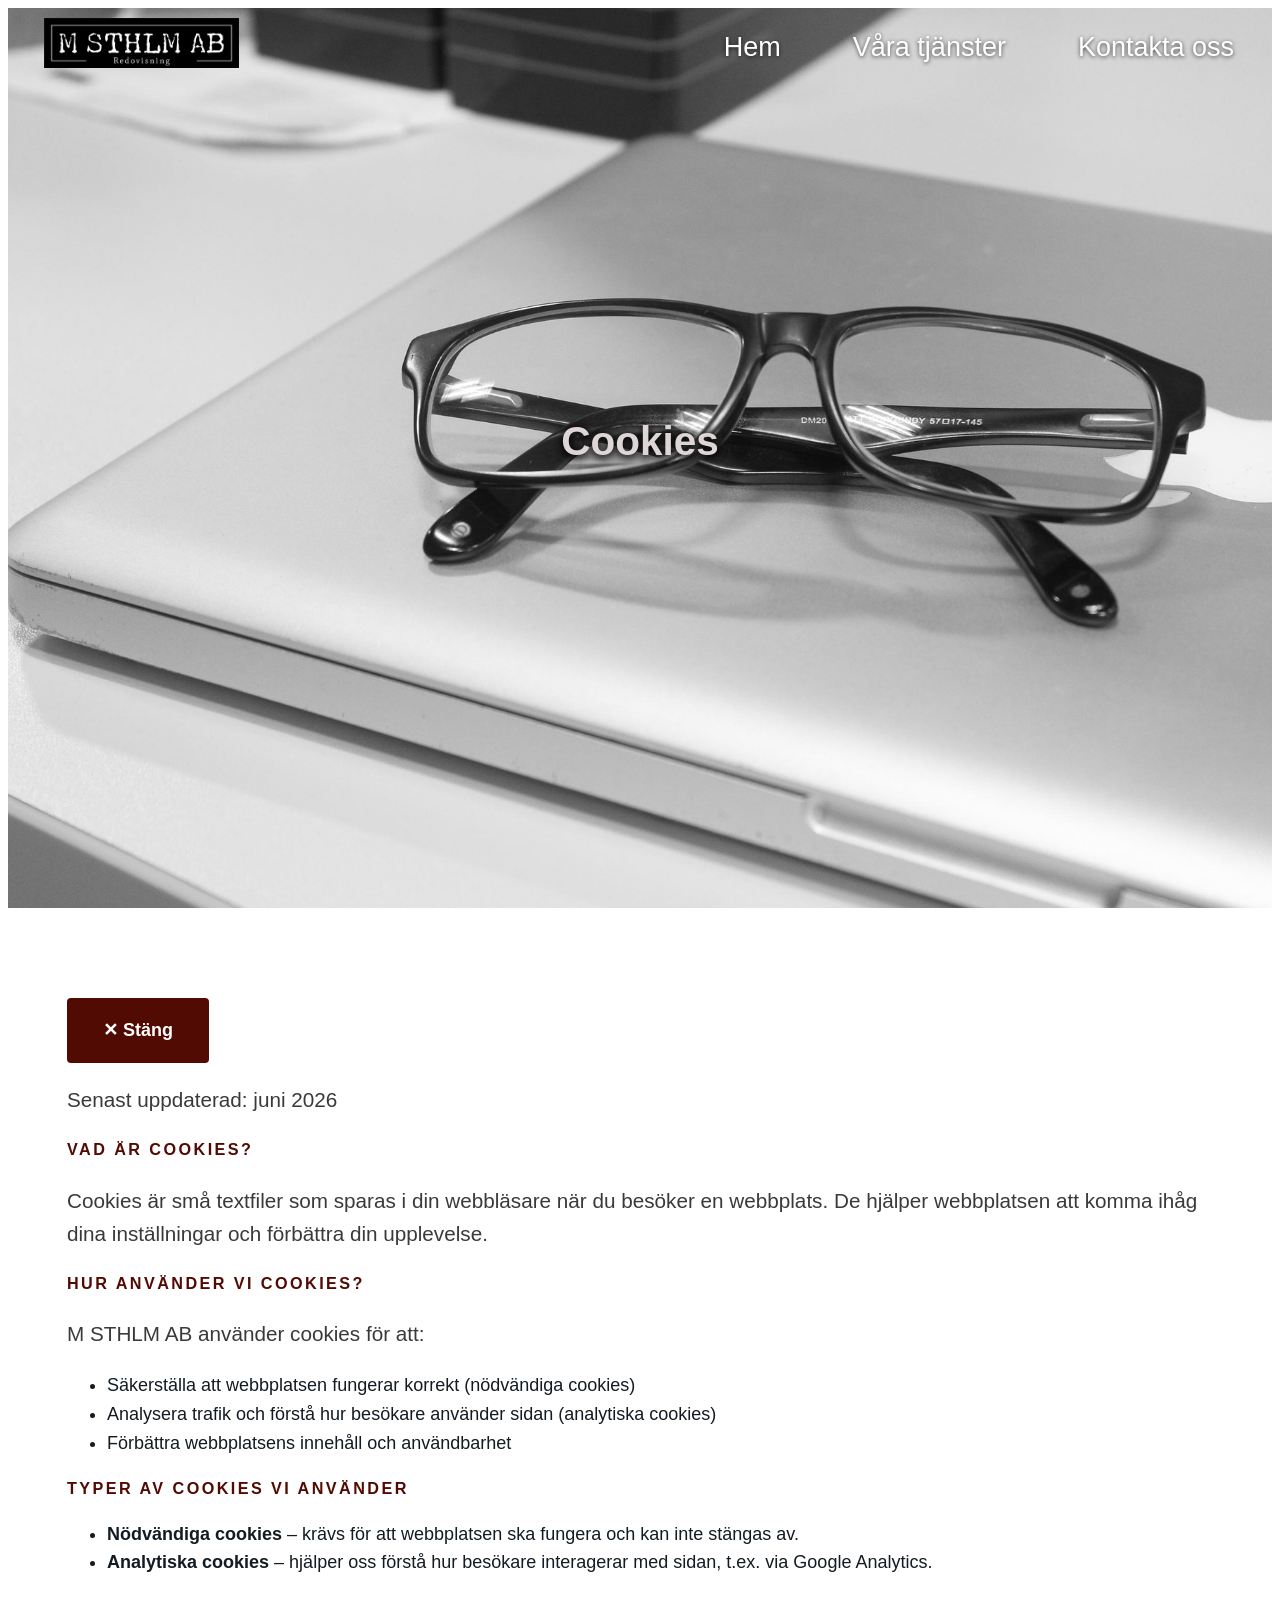
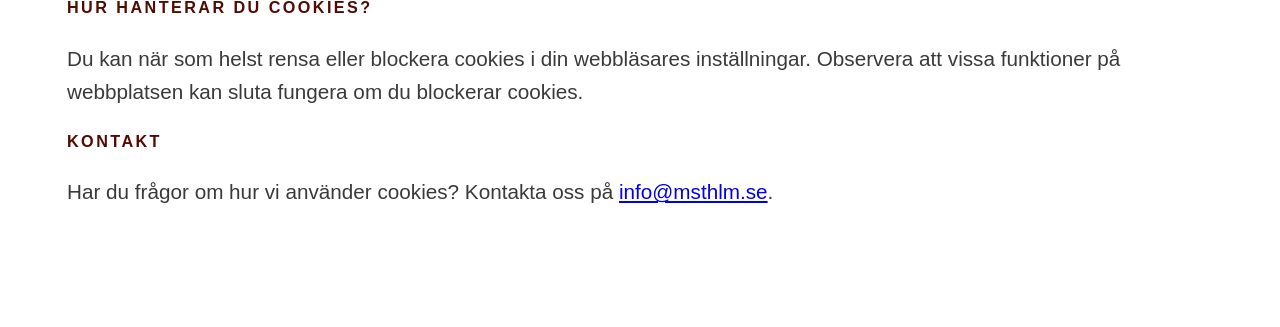
<file: cookies.html>
<!doctype html>
<html lang="sv">
  <head>
    <meta charset="UTF-8" />
    <meta name="viewport" content="width=device-width, initial-scale=1.0" />
    <link rel="icon" href="./image/logga.png" />
    <title>Cookies | M STHLM AB</title>
    <link rel="stylesheet" href="styles/style.css" />

    <meta
      name="description"
      content="Läs om hur M STHLM AB använder cookies för att förbättra din upplevelse på webbplatsen."
    />
    <link rel="canonical" href="https://msthlm.se/cookies.html" />
    <meta property="og:type" content="website" />
    <meta property="og:locale" content="sv_SE" />
    <meta property="og:title" content="Cookies | M STHLM AB" />
    <meta
      property="og:description"
      content="Information om hur vi använder cookies och hur du kan hantera dem."
    />
    <meta property="og:url" content="https://msthlm.se/cookies.html" />
    <meta property="og:image" content="https://msthlm.se/image/logga.png" />
    <script type="application/ld+json">
      {
        "@context": "https://schema.org",
        "@type": "WebPage",
        "name": "Cookies",
        "url": "https://msthlm.se/cookies.html",
        "publisher": { "@type": "Organization", "name": "M STHLM AB" },
        "description": "Information om hur M STHLM AB använder cookies på sin webbplats."
      }
    </script>
  </head>
  <body>
    <header>
      <a href="index.html">
        <img src="image/logga.png" alt="M STHLM AB logotyp" />
      </a>
      <input type="checkbox" id="menu-toggle" />
      <label for="menu-toggle" class="menu-icon">&#9776;</label>
      <nav class="menu">
        <ul>
          <li><a href="index.html">Hem</a></li>
          <li><a href="service.html">Våra tjänster</a></li>
          <li><a href="kontakt.html">Kontakta oss</a></li>
        </ul>
      </nav>
    </header>

    <main>
      <img
        src="image/policy.jpg"
        alt="en svartvit bild med en stängd laptop och ett par glasögon som ligger på det stängda locket."
        class="opacity-70"
      />
      <article class="hero-text">
        <h1>Cookies</h1>
      </article>
    </main>

    <section class="main-sections">
      <a
        href="#"
        onclick="
          window.close();
          return false;
        "
        class="hero-button"
        >✕ Stäng</a
      >
      <p>Senast uppdaterad: juni 2026</p>

      <h2>Vad är cookies?</h2>
      <p>
        Cookies är små textfiler som sparas i din webbläsare när du besöker en
        webbplats. De hjälper webbplatsen att komma ihåg dina inställningar och
        förbättra din upplevelse.
      </p>

      <h2>Hur använder vi cookies?</h2>
      <p>M STHLM AB använder cookies för att:</p>
      <ul>
        <li>
          Säkerställa att webbplatsen fungerar korrekt (nödvändiga cookies)
        </li>
        <li>
          Analysera trafik och förstå hur besökare använder sidan (analytiska
          cookies)
        </li>
        <li>Förbättra webbplatsens innehåll och användbarhet</li>
      </ul>

      <h2>Typer av cookies vi använder</h2>
      <ul>
        <li>
          <strong>Nödvändiga cookies</strong> – krävs för att webbplatsen ska
          fungera och kan inte stängas av.
        </li>
        <li>
          <strong>Analytiska cookies</strong> – hjälper oss förstå hur besökare
          interagerar med sidan, t.ex. via Google Analytics.
        </li>
      </ul>

      <h2>Hur hanterar du cookies?</h2>
      <p>
        Du kan när som helst rensa eller blockera cookies i din webbläsares
        inställningar. Observera att vissa funktioner på webbplatsen kan sluta
        fungera om du blockerar cookies.
      </p>

      <h2>Kontakt</h2>
      <p>
        Har du frågor om hur vi använder cookies? Kontakta oss på
        <a href="mailto:info@msthlm.se">info@msthlm.se</a>.
      </p>
    </section>
  </body>
</html>
</file>
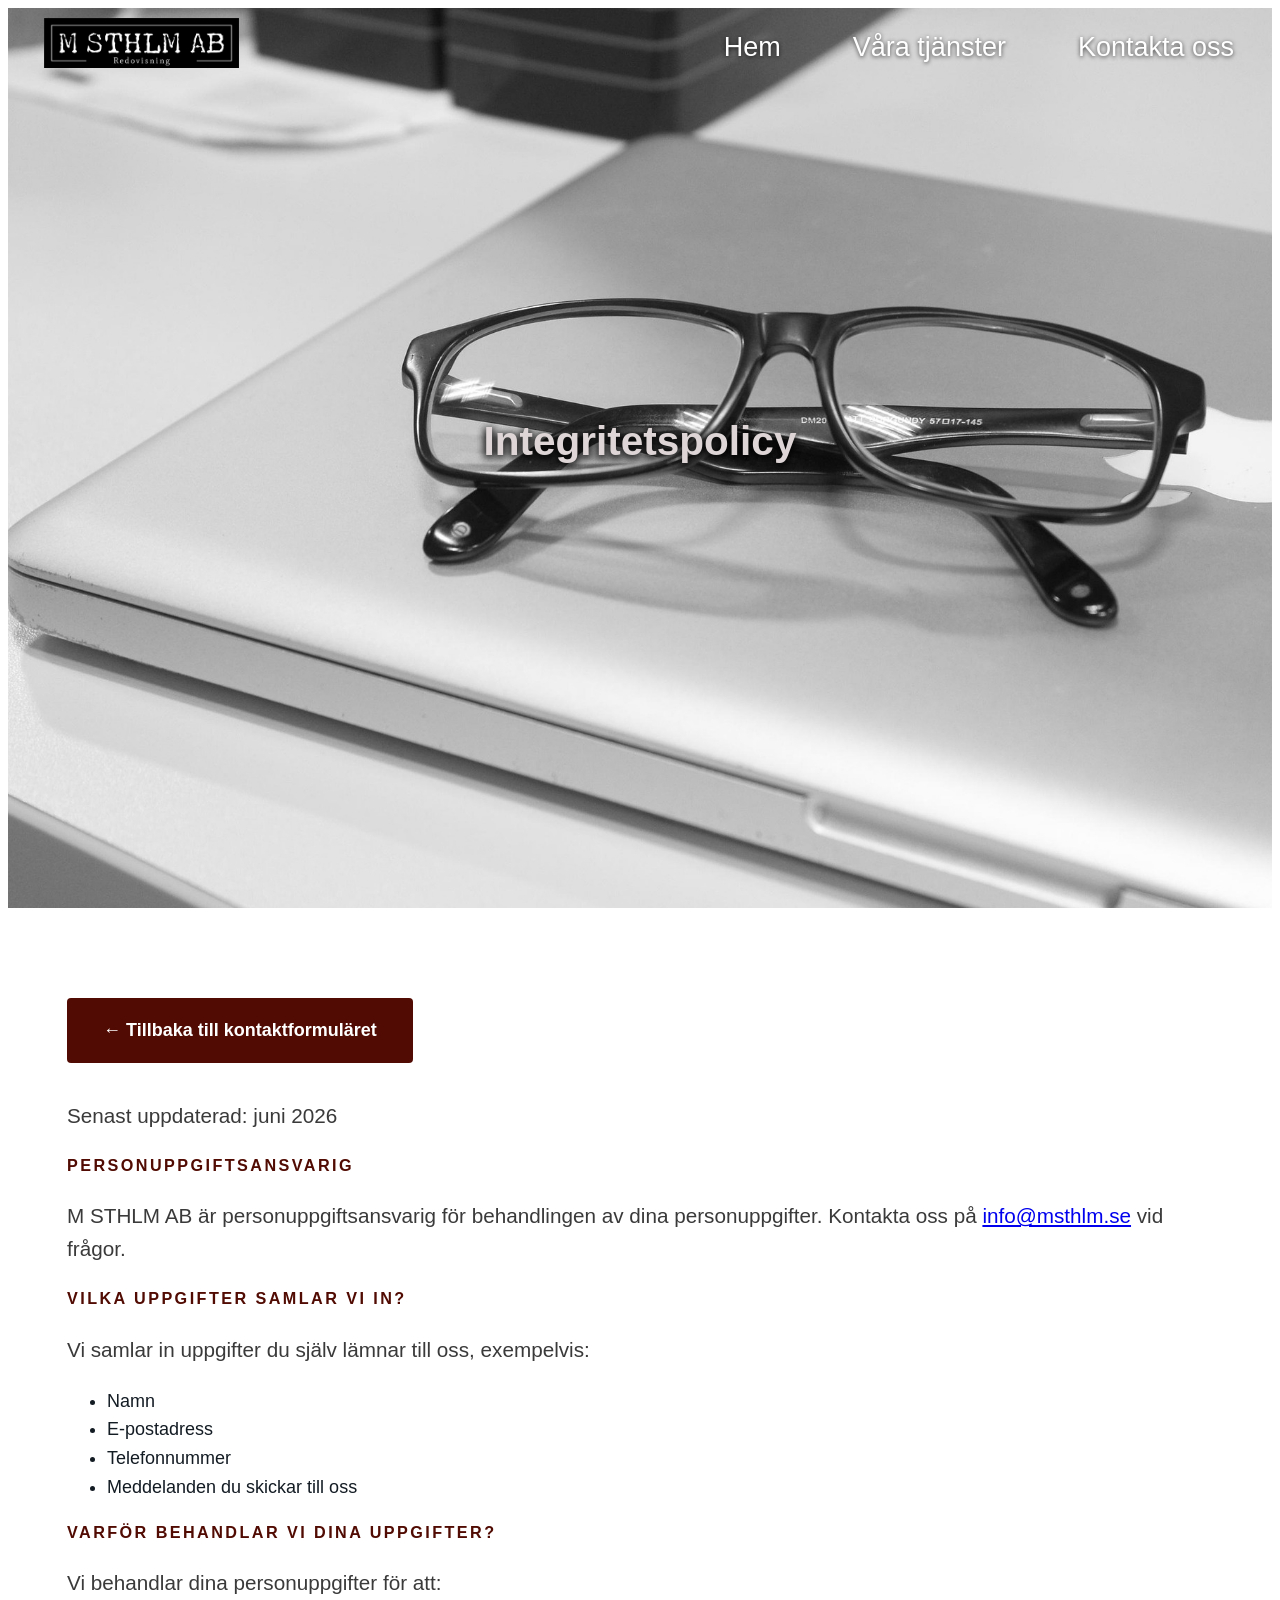
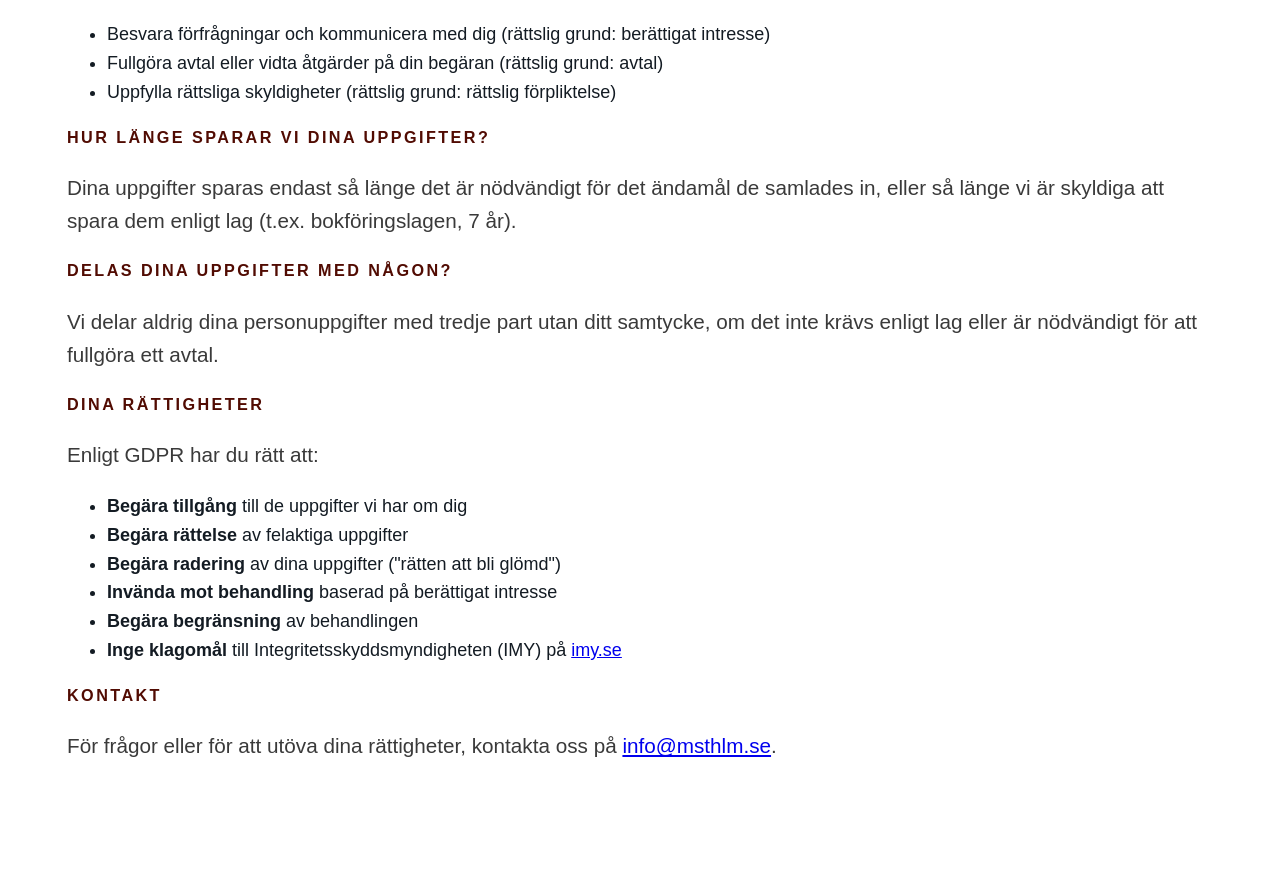
<file: integritetspolicy.html>
<!doctype html>
<html lang="sv">
  <head>
    <meta charset="UTF-8" />
    <meta name="viewport" content="width=device-width, initial-scale=1.0" />
    <link rel="icon" href="./image/logga.png" />
    <title>Integritetspolicy | M STHLM AB</title>
    <link rel="stylesheet" href="styles/style.css" />
    <link rel="canonical" href="https://msthlm.se/integritetspolicy.html" />
    <meta
      name="description"
      content="Integritetspolicy för M STHLM AB – hur vi samlar in, använder och skyddar personuppgifter."
    />
    <meta property="og:title" content="Integritetspolicy | M STHLM AB" />
    <meta
      property="og:description"
      content="Information om dataskydd, personuppgifter och dina rättigheter."
    />
    <meta property="og:image" content="https://msthlm.se/image/logga.png" />
    <meta name="twitter:card" content="summary" />
    <script type="application/ld+json">
      {
        "@context": "https://schema.org",
        "@type": "WebPage",
        "name": "Integritetspolicy",
        "url": "https://msthlm.se/integritetspolicy.html",
        "publisher": { "@type": "Organization", "name": "M STHLM AB" }
      }
    </script>
  </head>
  <body>
    <header>
      <a href="index.html">
        <img src="image/logga.png" alt="M STHLM AB logotyp" />
      </a>
      <input type="checkbox" id="menu-toggle" />
      <label for="menu-toggle" class="menu-icon">&#9776;</label>
      <nav class="menu">
        <ul>
          <li><a href="index.html">Hem</a></li>
          <li><a href="service.html">Våra tjänster</a></li>
          <li><a href="kontakt.html">Kontakta oss</a></li>
        </ul>
      </nav>
    </header>

    <main>
      <img
        src="image/policy.jpg"
        alt="en svartvit bild med en stängd laptop och ett par glasögon som ligger på det stängda locket."
        class="opacity-70"
      />
      <article class="hero-text">
        <h1>Integritetspolicy</h1>
      </article>
    </main>

    <section class="main-sections">
      <a
        href="#"
        onclick="
          window.close();
          return false;
        "
        class="hero-button"
        >← Tillbaka till kontaktformuläret</a
      >

      <p style="margin-top: 2rem">Senast uppdaterad: juni 2026</p>

      <h2>Personuppgiftsansvarig</h2>
      <p>
        M STHLM AB är personuppgiftsansvarig för behandlingen av dina
        personuppgifter. Kontakta oss på
        <a href="mailto:info@msthlm.se">info@msthlm.se</a> vid frågor.
      </p>

      <h2>Vilka uppgifter samlar vi in?</h2>
      <p>Vi samlar in uppgifter du själv lämnar till oss, exempelvis:</p>
      <ul>
        <li>Namn</li>
        <li>E-postadress</li>
        <li>Telefonnummer</li>
        <li>Meddelanden du skickar till oss</li>
      </ul>

      <h2>Varför behandlar vi dina uppgifter?</h2>
      <p>Vi behandlar dina personuppgifter för att:</p>
      <ul>
        <li>
          Besvara förfrågningar och kommunicera med dig (rättslig grund:
          berättigat intresse)
        </li>
        <li>
          Fullgöra avtal eller vidta åtgärder på din begäran (rättslig grund:
          avtal)
        </li>
        <li>
          Uppfylla rättsliga skyldigheter (rättslig grund: rättslig
          förpliktelse)
        </li>
      </ul>

      <h2>Hur länge sparar vi dina uppgifter?</h2>
      <p>
        Dina uppgifter sparas endast så länge det är nödvändigt för det ändamål
        de samlades in, eller så länge vi är skyldiga att spara dem enligt lag
        (t.ex. bokföringslagen, 7 år).
      </p>

      <h2>Delas dina uppgifter med någon?</h2>
      <p>
        Vi delar aldrig dina personuppgifter med tredje part utan ditt samtycke,
        om det inte krävs enligt lag eller är nödvändigt för att fullgöra ett
        avtal.
      </p>

      <h2>Dina rättigheter</h2>
      <p>Enligt GDPR har du rätt att:</p>
      <ul>
        <li>
          <strong>Begära tillgång</strong> till de uppgifter vi har om dig
        </li>
        <li><strong>Begära rättelse</strong> av felaktiga uppgifter</li>
        <li>
          <strong>Begära radering</strong> av dina uppgifter ("rätten att bli
          glömd")
        </li>
        <li>
          <strong>Invända mot behandling</strong> baserad på berättigat intresse
        </li>
        <li><strong>Begära begränsning</strong> av behandlingen</li>
        <li>
          <strong>Inge klagomål</strong> till Integritetsskyddsmyndigheten (IMY)
          på <a href="https://www.imy.se" target="_blank">imy.se</a>
        </li>
      </ul>

      <h2>Kontakt</h2>
      <p>
        För frågor eller för att utöva dina rättigheter, kontakta oss på
        <a href="mailto:info@msthlm.se">info@msthlm.se</a>.
      </p>
    </section>
  </body>
</html>
</file>
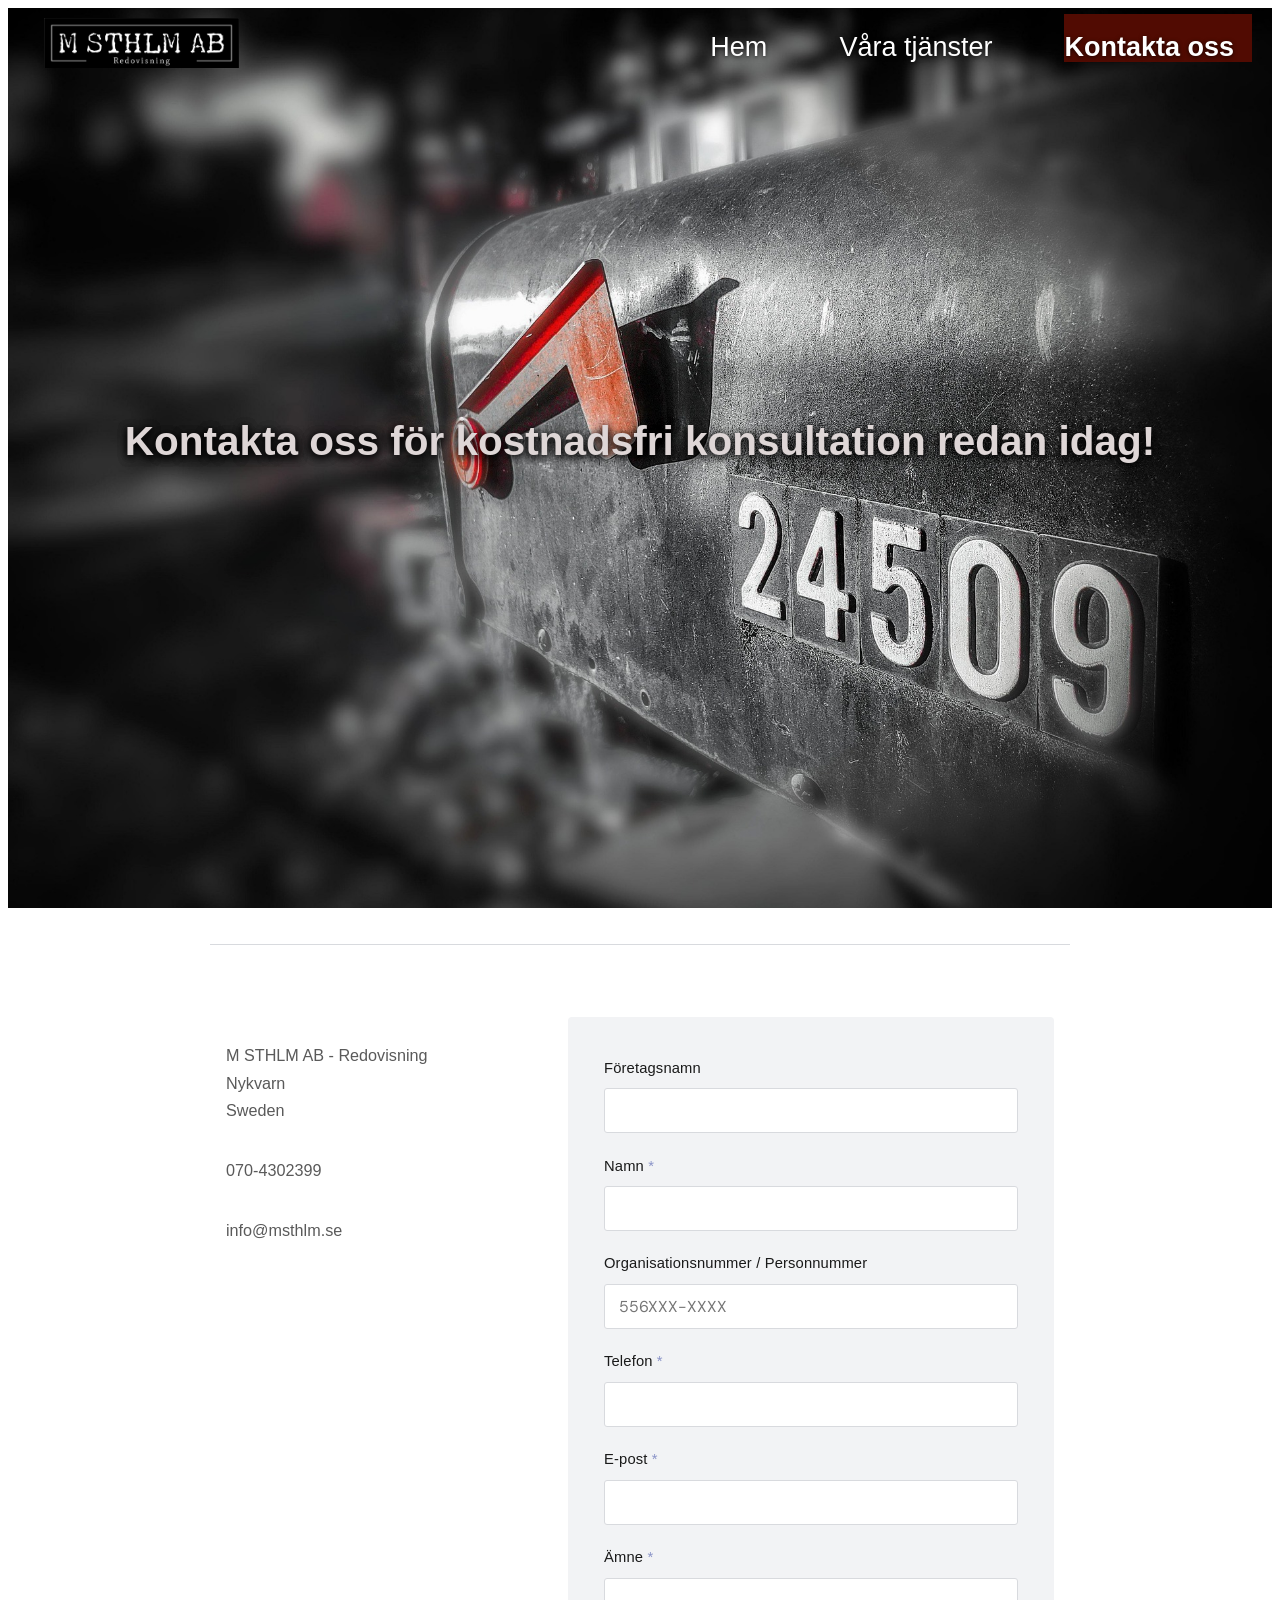
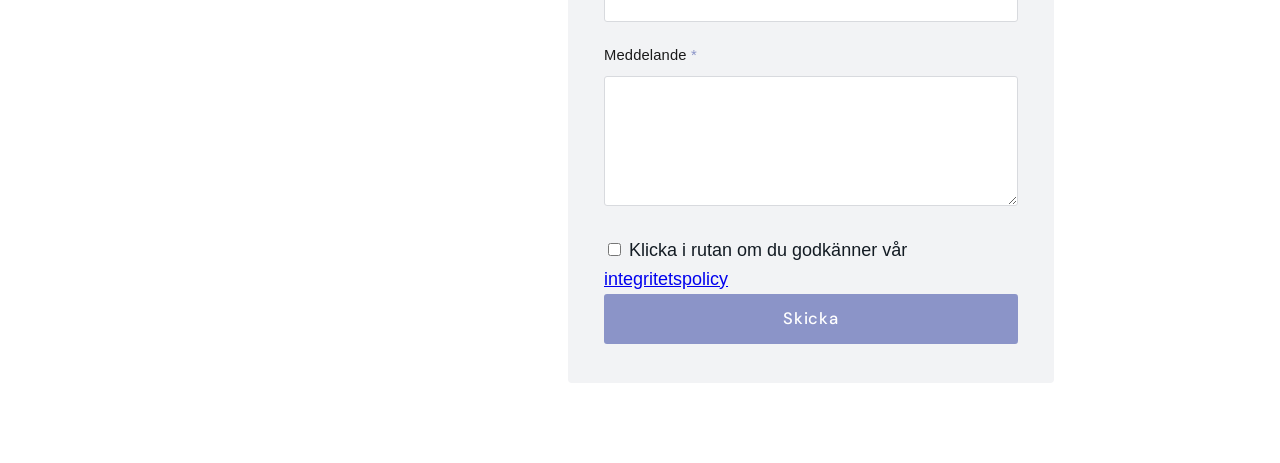
<file: kontakt.html>
<!doctype html>
<html lang="sv">
  <head>
    <meta charset="UTF-8" />
    <meta name="viewport" content="width=device-width, initial-scale=1.0" />
    <link rel="icon" href="./image/logga.png" />
    <title>Kontakta oss | M STHLM AB – Kostnadsfri konsultation</title>
    <link
      href="https://fonts.googleapis.com/css2?family=Cormorant+Garamond:wght@300;400;500&family=DM+Sans:wght@300;400;500&display=swap"
      rel="stylesheet"
    />
    <link rel="stylesheet" href="./styles/style.css" />
    <link rel="stylesheet" href="./styles/kontakt.css" />

    <!-- SEO -->
    <link rel="canonical" href="https://msthlm.se/kontakt.html" />
    <meta
      name="description"
      content="Kontakta M STHLM AB för en kostnadsfri konsultation. Vi hjälper dig med bokföring, lönehantering och redovisning i Mälardalen."
    />

    <!-- Delning -->
    <meta property="og:title" content="Kontakta oss | M STHLM AB" />
    <meta
      property="og:description"
      content="Boka en kostnadsfri konsultation med M STHLM AB – din redovisningsbyrå i Mälardalen."
    />
    <meta property="og:image" content="https://msthlm.se/image/mailbox.jpg" />
    <meta property="og:url" content="https://msthlm.se/kontakt.html" />
    <meta property="og:type" content="website" />
    <meta property="og:locale" content="sv_SE" />
    <meta name="twitter:card" content="summary_large_image" />
  </head>
  <body>
    <header>
      <a href="index.html">
        <img
          src="image/logga.png"
          alt="Svart bakgrund med vittext som säger M STHLM AB Redovisning"
        />
      </a>
      <input type="checkbox" id="menu-toggle" />
      <label for="menu-toggle" class="menu-icon">&#9776;</label>
      <nav class="menu">
        <ul>
          <li><a href="index.html">Hem</a></li>
          <li><a href="service.html">Våra tjänster</a></li>
          <li>
            <a href="kontakt.html" class="cta-button">Kontakta oss</a>
          </li>
        </ul>
      </nav>
    </header>

    <main>
      <img
        src="image/mailbox.jpg"
        alt="en svartvit bild på en brevlåda"
        class="opacity-80"
      />
      <article class="hero-text">
        <h1>Kontakta oss för kostnadsfri konsultation redan idag!</h1>
      </article>
    </main>

    <hr class="divider" />

    <section class="contact-section">
      <div class="contact-info">
        <p>M STHLM AB - Redovisning<br />Nykvarn<br />Sweden</p>
        <p>070-4302399</p>
        <p>info@msthlm.se</p>
      </div>

      <div class="form-card">
        <form id="kontakt-form">
          <div class="field">
            <label for="foretag">Företagsnamn</label>
            <input type="text" id="foretag" name="foretag" />
          </div>

          <div class="field">
            <label for="namn">Namn <span class="req">*</span></label>
            <input type="text" id="namn" name="namn" required />
          </div>

          <div class="field">
            <label for="orgnr">Organisationsnummer / Personnummer</label>
            <input
              type="text"
              id="orgnr"
              name="orgnr"
              placeholder="556XXX-XXXX"
            />
          </div>

          <div class="field">
            <label for="telefon">Telefon <span class="req">*</span></label>
            <input type="tel" id="telefon" name="telefon" required />
          </div>

          <div class="field">
            <label for="epost">E-post <span class="req">*</span></label>
            <input type="email" id="epost" name="epost" required />
          </div>

          <div class="field">
            <label for="amne">Ämne <span class="req">*</span></label>
            <input type="text" id="amne" name="amne" required />
          </div>

          <div class="field">
            <label for="meddelande"
              >Meddelande <span class="req">*</span></label
            >
            <textarea id="meddelande" name="meddelande" required></textarea>
          </div>

          <p id="form-success" class="form-success" style="display: none">
            ✓ Tack! Ditt mailprogram öppnas nu med ditt meddelande färdigt att
            skicka.
          </p>

          <input
            type="checkbox"
            name="integritetspolicy"
            id="integritetspolicy"
            required
          />
          <label for="integritetspolicy">
            Klicka i rutan om du godkänner vår
            <a href="./integritetspolicy.html" target="_blank"
              >integritetspolicy</a
            >
          </label>

          <button type="submit" class="btn-submit">Skicka</button>
        </form>
      </div>
    </section>

    <script src="./scripts/kontakt.js"></script>
    <script>
      const header = document.querySelector("header");
      window.addEventListener("scroll", () => {
        header.classList.toggle("scrolled", window.scrollY > 80);
      });
    </script>
  </body>
</html>
</file>
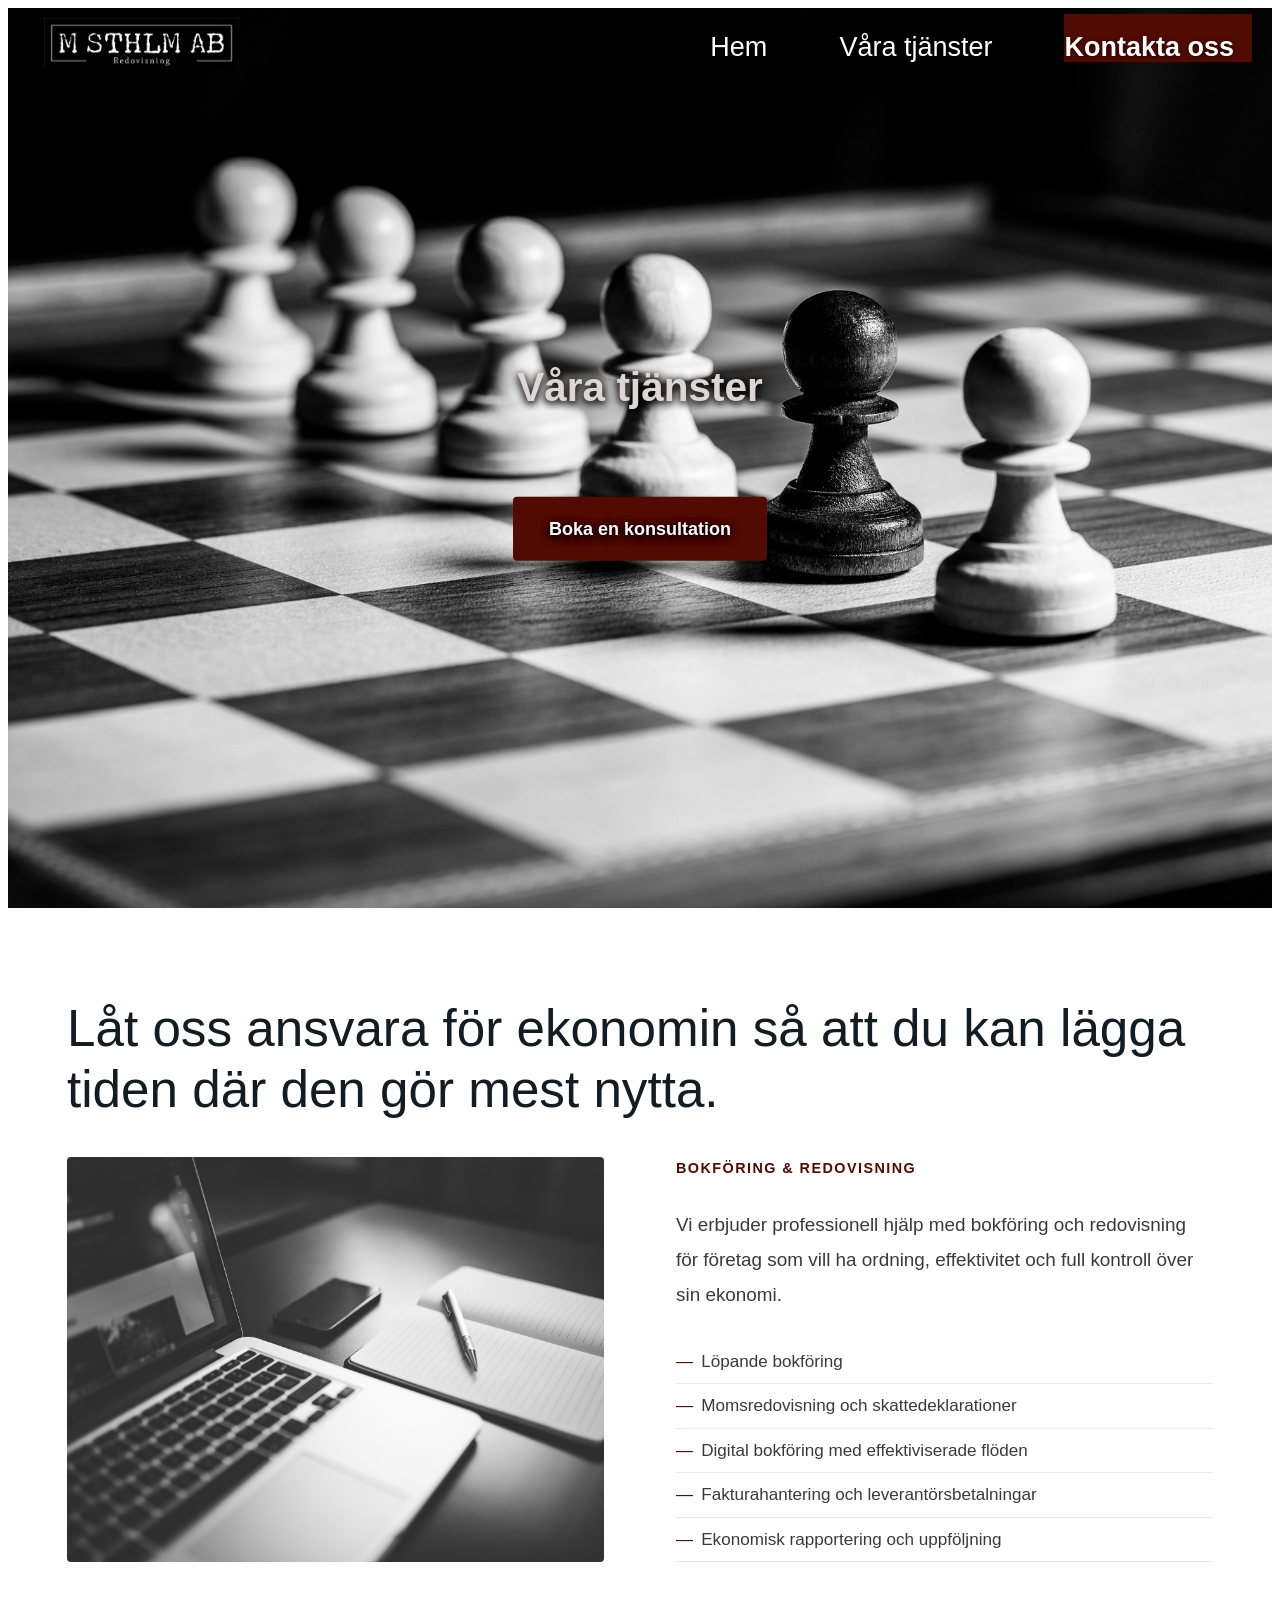
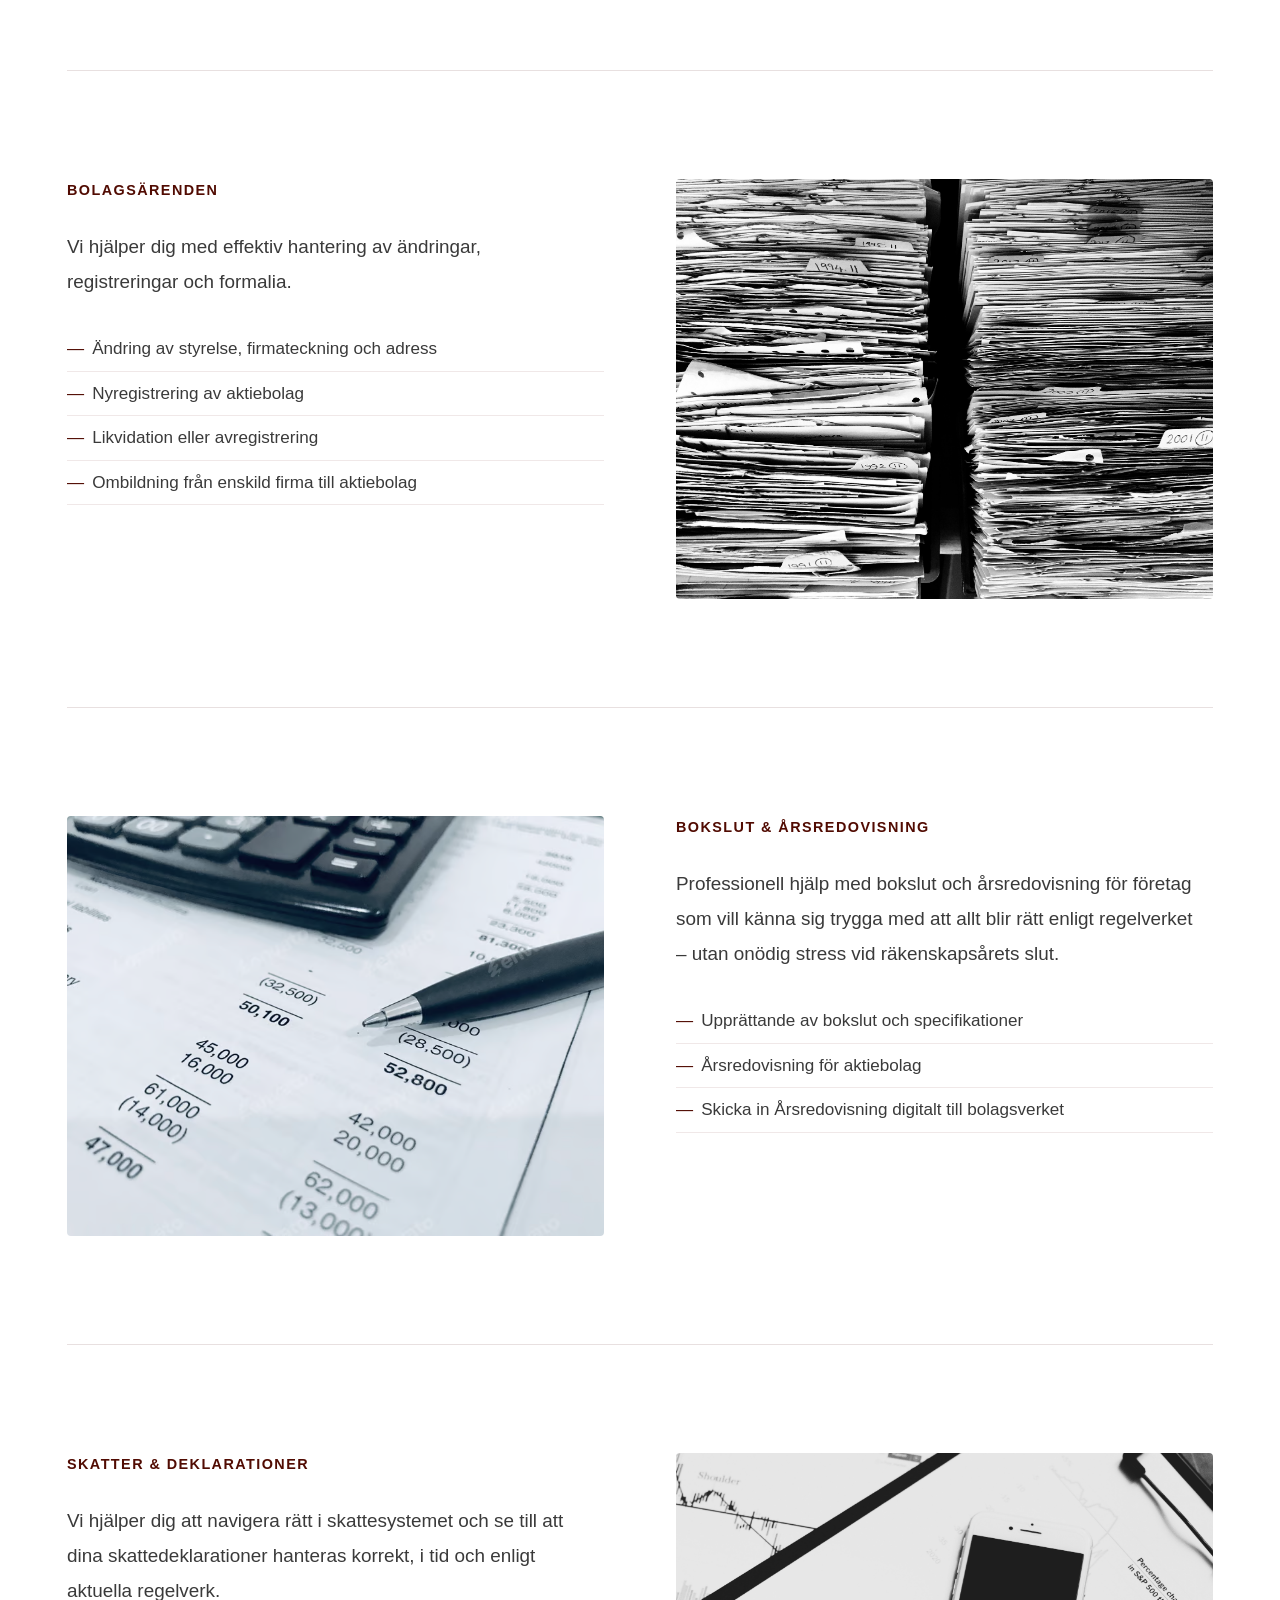
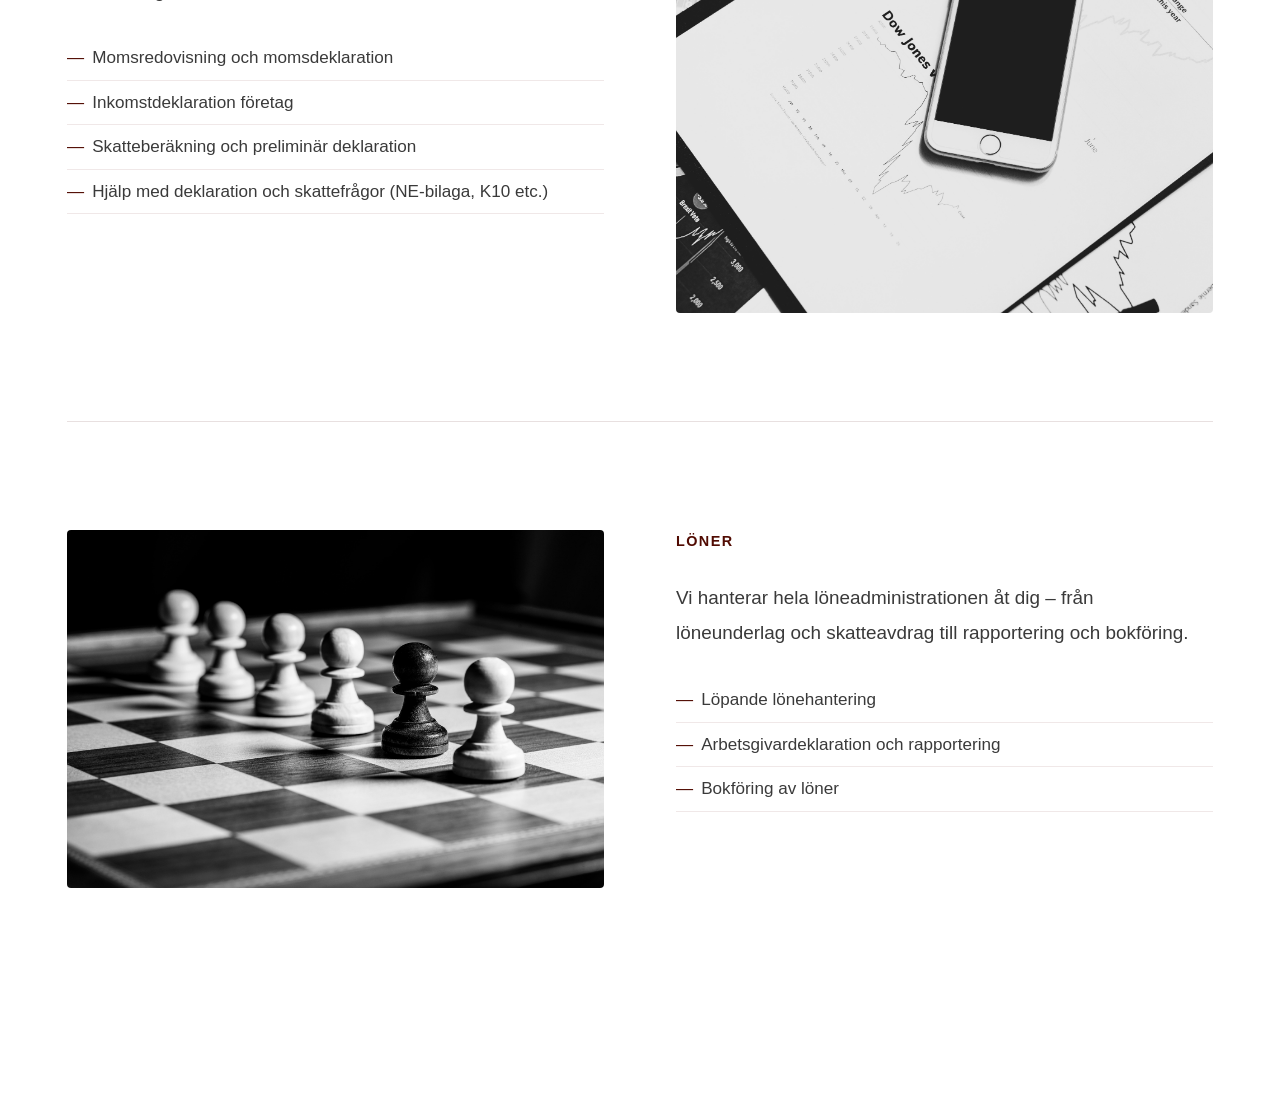
<file: service.html>
<!doctype html>
<html lang="sv">
  <head>
    <meta charset="UTF-8" />
    <meta name="viewport" content="width=device-width, initial-scale=1.0" />
    <link rel="icon" href="./image/logga.png" />
    <title>M STHLM AB - Redovisning</title>
    <link
      href="https://fonts.googleapis.com/css2?family=Cormorant+Garamond:wght@300;400;500&family=DM+Sans:wght@300;400;500&display=swap"
      rel="stylesheet"
    />
    <link rel="stylesheet" href="styles/style.css" />
    <link rel="stylesheet" href="styles/service.css" />
  </head>
  <body>
    <!-- Sidans gemensamma header med logga och nav -->
    <header>
      <a href="index.html">
        <img
          src="image/logga.png"
          alt="Svart bakgrund med vittext som säger M STHLM AB Redovisning"
        />
      </a>
      <input type="checkbox" id="menu-toggle" />
      <label for="menu-toggle" class="menu-icon">&#9776;</label>
      <nav class="menu">
        <ul>
          <li><a href="index.html">Hem</a></li>
          <li><a href="service.html">Våra tjänster</a></li>

          <li>
            <a href="kontakt.html" class="cta-button">Kontakta oss</a>
          </li>
        </ul>
      </nav>
    </header>
    <main>
      <img
        src="image/lönehantering.jpg"
        alt="en svartvit bild på en chessbräda. Bilden är tagen från sidan och texten M STHLM AB, Din partner inom bokföring och personaladministration"
        class="opacity-80"
      />
      <article class="hero-text">
        <h1>Våra tjänster</h1>
        <br />
        <a href="kontakt.html" class="hero-button"> Boka en konsultation </a>
      </article>
    </main>

    <section class="main-sections">
      <h3>
        Låt oss ansvara för ekonomin så att du kan lägga tiden där den gör mest
        nytta.
      </h3>
      <section class="accounting">
        <h2>Bokföring & Redovisning</h2>
        <img
          src="./image/bokföring.jpg"
          alt="Barn och vuxna cyklar tillsammans under en organiserad cykeltur. Bilden förmedlar trygghet, gemenskap och säker cykling för barn i trafikmiljö."
        />
        <p>
          Vi erbjuder professionell hjälp med bokföring och redovisning för
          företag som vill ha ordning, effektivitet och full kontroll över sin
          ekonomi.
        </p>
        <ul>
          <li>Löpande bokföring</li>
          <li>Momsredovisning och skattedeklarationer</li>
          <li>Digital bokföring med effektiviserade flöden</li>
          <li>Fakturahantering och leverantörsbetalningar</li>
          <li>Ekonomisk rapportering och uppföljning</li>
        </ul>
      </section>

      <section class="company">
        <h2>Bolagsärenden</h2>
        <img
          src="./image/bolagsärenden.jpg"
          alt="Barn och vuxna cyklar tillsammans under en organiserad cykeltur. Bilden förmedlar trygghet, gemenskap och säker cykling för barn i trafikmiljö."
        />
        <p>
          Vi hjälper dig med effektiv hantering av ändringar, registreringar och
          formalia.
        </p>
        <ul>
          <li>Ändring av styrelse, firmateckning och adress</li>
          <li>Nyregistrering av aktiebolag</li>
          <li>Likvidation eller avregistrering</li>
          <li>Ombildning från enskild firma till aktiebolag</li>
        </ul>
      </section>
      <section class="financal">
        <h2>Bokslut & Årsredovisning</h2>
        <img
          src="./image/Bokslut1.jpg"
          alt="Barn och vuxna cyklar tillsammans under en organiserad cykeltur. Bilden förmedlar trygghet, gemenskap och säker cykling för barn i trafikmiljö."
        />
        <p>
          Professionell hjälp med bokslut och årsredovisning för företag som
          vill känna sig trygga med att allt blir rätt enligt regelverket – utan
          onödig stress vid räkenskapsårets slut.
        </p>
        <ul>
          <li>Upprättande av bokslut och specifikationer</li>
          <li>Årsredovisning för aktiebolag</li>
          <li>Skicka in Årsredovisning digitalt till bolagsverket</li>
        </ul>
      </section>
      <section class="taxes">
        <h2>Skatter & Deklarationer</h2>
        <img
          src="./image/papperochmobil.jpg"
          alt="Barn och vuxna cyklar tillsammans under en organiserad cykeltur. Bilden förmedlar trygghet, gemenskap och säker cykling för barn i trafikmiljö."
        />
        <p>
          Vi hjälper dig att navigera rätt i skattesystemet och se till att dina
          skattedeklarationer hanteras korrekt, i tid och enligt aktuella
          regelverk.
        </p>
        <ul>
          <li>Momsredovisning och momsdeklaration</li>
          <li>Inkomstdeklaration företag</li>
          <li>Skatteberäkning och preliminär deklaration</li>
          <li>Hjälp med deklaration och skattefrågor (NE-bilaga, K10 etc.)</li>
        </ul>
      </section>
      <section class="payroll">
        <h2>Löner</h2>
        <img
          src="./image/lönehantering.jpg"
          alt="Barn och vuxna cyklar tillsammans under en organiserad cykeltur. Bilden förmedlar trygghet, gemenskap och säker cykling för barn i trafikmiljö."
        />
        <p>
          Vi hanterar hela löneadministrationen åt dig – från löneunderlag och
          skatteavdrag till rapportering och bokföring.
        </p>
        <ul>
          <li>Löpande lönehantering</li>
          <li>Arbetsgivardeklaration och rapportering</li>
          <li>Bokföring av löner</li>
        </ul>
      </section>
    </section>
    <script>
      const header = document.querySelector("header");
      window.addEventListener("scroll", () => {
        header.classList.toggle("scrolled", window.scrollY > 80);
      });
    </script>
  </body>
</html>
</file>
<file: styles/style.css>
@charset "UTF-8";
html {
  scroll-behavior: smooth;
  font-size: clamp(14px, 2vw, 18px);
}

body {
  font-family: "Arial", sans-serif;
  background-color: #ffffff;
  color: #131b23;
  line-height: 1.6;
}

* {
  box-sizing: border-box;
}

h1,
h2,
h3,
h4 {
  margin-top: 0;
}

/* ===================================
   HEADER OCH NAVIGATION
   =================================== */
header {
  display: flex;
  align-items: center;
  justify-content: space-between;
  padding: 1rem 2rem;
  background: transparent;
  position: fixed;
  top: 0;
  width: 100%;
  z-index: 100;
  color: #510b02;
  box-shadow: none;
  transition:
    background 0.3s ease,
    box-shadow 0.3s ease;
}
header.scrolled {
  background: black;
  box-shadow: 0 2px 8px rgba(0, 0, 0, 0.15);
}
header img {
  height: 50px;
  width: auto;
  max-height: 50px;
  background: white;
}
header.scrolled img {
  filter: none;
}

header #menu-toggle {
  display: none;
}

header .menu-icon {
  display: block;
  font-size: 1.8rem;
  color: white;
}

header .menu {
  list-style: none;
  display: none;
  flex-direction: column;
  background: transparent;
  width: 150px;
  position: absolute;
  top: 100%;
  right: 0;
  z-index: 10;
  padding: 0;
}

header .menu ul {
  list-style: none;
  padding: 0;
  margin: 0;
  background: transparent;
}

header #menu-toggle:checked + .menu-icon + .menu {
  display: flex;
}

header .menu a {
  color: #fff;
  text-shadow:
    0 1px 4px rgba(0, 0, 0, 0.7),
    0 1px 4px rgba(0, 0, 0, 0.7);
}

header.scrolled .menu a {
  color: white;
  text-shadow:
    0 1px 4px rgba(0, 0, 0, 0.7),
    0 1px 4px rgba(0, 0, 0, 0.7);
}
.cta-button {
  background: #510b02;
  color: white !important;
  padding: 0.5rem 1.2rem;
  font-weight: 600 !important;
  transition: background 0.2s !important;
  text-align: center;
  line-height: 2;
}
.cta-button:hover {
  background: #510b02 !important;
  color: white !important;
  text-decoration: underline;
}

@media screen and (min-width: 768px) {
  header .menu-icon {
    display: none;
  }

  header .menu {
    display: block;
    position: static;
    background: transparent;
    width: auto;
    max-height: none;
    padding: 0;
  }

  header .menu ul {
    display: flex;
    flex-direction: row;
    justify-content: flex-end;
    align-items: center;
    margin-left: 1.5rem;
  }

  header .menu li {
    margin-left: 3rem;
    font-size: 1.5rem;
  }

  header .menu a {
    padding: 1rem 1rem 0 0;
    color: white;
    text-shadow: 0 1px 4px rgba(0, 0, 0, 0.7);
    text-decoration: none;
  }

  header .menu a:hover {
    text-decoration: underline;
  }
  header.scrolled .menu a {
    color: white;
    text-shadow: 0 1px 4px rgba(0, 0, 0, 0.7);
  }
}

/* ===================================
   MAIN OCH HERO SEKTION
   =================================== */
main {
  position: relative;
  display: block;
  padding-top: 0;
  background-color: #e8c5c3;
}

main img {
  z-index: 1;
  width: 100%;
  height: 100vh;
  display: block;
  /* max-height: 500px; */
  object-fit: cover;
  opacity: 1;
}
.nowrap {
  white-space: nowrap;
}

main .hero-text {
  position: absolute;
  top: 50%;
  left: 50%;
  transform: translate(-50%, -50%);
  color: #ded6d6;
  text-align: center;
  font-size: clamp(0.9rem, 3.5vw, 1.5rem); /* ← skalas med skärmbredden */
  font-weight: bolder;
  padding: 1rem 1.2rem;
  border-radius: 0.6rem;
  max-width: 600vh;
  width: 88%;
  text-shadow:
    0 2px 8px rgba(0, 0, 0, 0.65),
    0 2px 8px rgba(0, 0, 0, 0.65),
    0 2px 8px rgba(0, 0, 0, 0.65);
}

.hero-button {
  display: inline-block;
  background-color: #510b02;
  color: #ffffff;
  text-decoration: none;
  padding: clamp(0.5rem, 2vw, 1rem) clamp(1rem, 4vw, 2rem); /* ← responsiv padding */
  border-radius: 4px;
  font-size: clamp(0.8rem, 2.5vw, 1rem); /* ← knapptext skalas också */
  font-weight: 600;
  transition: background-color 0.3s ease;
}

.hero-button:hover {
  background-color: #6e1208;
}

/* ===================================
   MAIN SECTIONS – gemensam styling
   =================================== */
.main-sections {
  max-width: 1200px;
  margin: 0 auto;
  padding: 5rem 1.5rem;
}

.main-sections section {
  margin-bottom: 6rem;
  padding-bottom: 6rem;
  border-bottom: 1px solid #e8e0e0;
}

.main-sections section:last-child {
  border-bottom: none;
  margin-bottom: 0;
}

.main-sections h2 {
  color: #510b02;
  text-transform: uppercase;
  letter-spacing: 0.15em;
  font-size: 0.9rem;
  font-weight: 600;
  margin-bottom: 1rem;
}

.main-sections h3 {
  font-size: clamp(2rem, 4vw, 3.5rem);
  font-weight: 400;
  line-height: 1.2;
  max-width: 800vh;
  margin-bottom: 2rem;
}

.main-sections p {
  max-width: 800vh;
  font-size: 1.15rem;
  /* line-height: 2; */
  color: #3a3a3a;
}

/* ===================================
   STYRKOR
   =================================== */
.strengths-grid {
  display: grid;
  gap: 2rem;
  margin-top: 3rem;
}

.strengths-grid article {
  background: #fafafa;
  padding: 2rem;
  border-radius: 8px;
}

.strengths-grid h4 {
  font-size: 1.4rem;
  margin-bottom: 1rem;
  color: #131b23;
}

.strengths-grid p {
  font-size: 1rem;
}

@media screen and (min-width: 768px) {
  .strengths-grid {
    grid-template-columns: repeat(3, 1fr);
  }
}

/* ===================================
   PROGRAM
   =================================== */
.program {
  display: grid;
  grid-template-columns: 1fr 1fr;
  grid-template-rows: auto auto;
  column-gap: 4rem;
  align-items: start;
}

.program h2 {
  grid-column: 1;
  grid-row: 1;
  margin-bottom: 1rem;
}

.program p {
  grid-column: 1;
  grid-row: 2;
}

.program-logos {
  grid-column: 2;
  grid-row: 1 / 3;
  display: flex;
  flex-direction: row;
  gap: 1.5rem;
  align-items: center;
  justify-content: center;
}

.program-logos img {
  width: 180px;
  height: 120px;
  object-fit: contain;
  border-radius: 8px;
  box-shadow: 0 4px 20px rgba(0, 0, 0, 0.08);
}
.program-logo-item {
  display: flex;
  flex-direction: column;
  align-items: center;
  gap: 0.5rem;
}

.program-logo-item p {
  font-size: 0.85rem;
  color: #3a3a3a;
  margin: 0;
  text-align: center;
  font-weight: bolder;
}

/* Tablet och mindre */
@media screen and (max-width: 767px) {
  .program {
    grid-template-columns: 1fr;
  }

  .program-logos {
    grid-column: 1;
    grid-row: 3;
    justify-content: flex-start;
    margin-top: 1.5rem;
    flex-direction: row;
  }
}

/* Mycket små mobiler */
@media screen and (max-width: 480px) {
  .program-logos {
    flex-direction: column;
    justify-content: center;
    align-items: stretch;
    gap: 2rem;
  }

  .program-logos img {
    width: 100%;
    height: auto;
    max-width: 150px;
    margin: 0 auto;
  }
}

/* ===================================
   SPONSRING
   =================================== */
.sponsring {
  display: grid;
  grid-template-columns: 1fr 1fr;
  grid-template-rows: auto auto auto;
  column-gap: 4rem;
  align-items: start;
}

.sponsring h2 {
  grid-column: 1;
  grid-row: 1;
  margin-bottom: 1rem;
}

.sponsring p {
  grid-column: 1;
  grid-row: 2;
  margin-bottom: 1.5rem;
}

.sponsring a {
  grid-column: 1;
  grid-row: 3;
  font-size: 1rem;
  color: #ffffff;
}
.sponsring a.hero-button {
  grid-column: 1;
  grid-row: 3;
  align-self: start;
  display: inline-block;
  width: fit-content;
}
.sponsring img {
  grid-column: 2;
  grid-row: 1 / 4;
  width: 180px;
  height: auto;
  object-fit: contain;
  border-radius: 8px;
  box-shadow: 0 4px 20px rgba(0, 0, 0, 0.1);
  align-self: start;
}

@media screen and (max-width: 767px) {
  .sponsring {
    grid-template-columns: 1fr;
  }

  .sponsring img {
    grid-column: 1;
    grid-row: 4;
    margin-top: 1.5rem;
    max-width: 100%;
  }
}
</file>
<file: styles/kontakt.css>
@charset "UTF-8";

:root {
  --bg: #ffffff;
  --surface: #f2f3f5;
  --border: #d8dade;
  --text: #1a1a1a;
  --muted: #5a5a5a;
  --accent: #8b94c8;
  --accent-hover: #7079b8;
  --font-display: "Cormorant Garamond", Georgia, serif;
  --font-body: "DM Sans", sans-serif;
}

/* ── Page header (rubrik) ── */
.page-header {
  padding: 3rem 4rem 2.5rem;
  border-left: 3px solid var(--text);
  max-width: 520px;
  margin: 3rem auto 0;
}

.page-header h1 {
  font-family: var(--font-display);
  font-weight: 300;
  font-size: clamp(2rem, 4vw, 2.8rem);
  line-height: 1.25;
  letter-spacing: 0.01em;
  color: var(--text);
}

/* ── Divider ── */
.divider {
  border: none;
  border-top: 1px solid var(--border);
  margin: 2rem auto;
  max-width: 860px;
}

/* ── Layout ── */
.contact-section {
  display: grid;
  grid-template-columns: 1fr 1.8fr;
  gap: 4rem;
  max-width: 900px;
  margin: 0 auto;
  padding: 2rem 2rem 4rem;
  align-items: start;
}

/* ── Contact Info ── */
.contact-info {
  padding-top: 0.5rem;
}

.contact-info p {
  font-size: 0.9rem;
  color: var(--muted);
  line-height: 1.7;
  margin-bottom: 1.8rem;
}

.contact-info p:last-child {
  margin-bottom: 0;
}

/* ── Form Card ── */
.form-card {
  background: var(--surface);
  border-radius: 4px;
  padding: 2.2rem 2rem;
}

.field {
  margin-bottom: 1.2rem;
}

.field label {
  display: block;
  font-size: 0.82rem;
  font-weight: 500;
  color: var(--text);
  margin-bottom: 0.45rem;
  letter-spacing: 0.01em;
}

.field label .req {
  color: var(--accent);
}

.field input,
.field textarea {
  width: 100%;
  background: #ffffff;
  border: 1px solid var(--border);
  border-radius: 3px;
  padding: 0.6rem 0.75rem;
  font-family: var(--font-body);
  font-size: 0.88rem;
  color: var(--text);
  transition:
    border-color 0.2s,
    box-shadow 0.2s;
  outline: none;
}

.field input:focus,
.field textarea:focus {
  border-color: var(--accent);
  box-shadow: 0 0 0 3px rgba(139, 148, 200, 0.15);
}

.field textarea {
  resize: vertical;
  min-height: 130px;
}

/* ── Submit button ── */
.btn-submit {
  display: block;
  width: 100%;
  background: var(--accent);
  color: #fff;
  border: none;
  border-radius: 3px;
  padding: 0.8rem 1rem;
  font-family: var(--font-body);
  font-size: 0.92rem;
  font-weight: 500;
  letter-spacing: 0.05em;
  cursor: pointer;
  transition:
    background 0.2s,
    transform 0.1s;
}

.btn-submit:hover {
  background: var(--accent-hover);
}

.btn-submit:active {
  transform: scale(0.99);
}

/* ── Bekräftelsemeddelande ── */
.form-success {
  color: #2e7d32;
  font-size: 0.88rem;
  margin-bottom: 1rem;
  padding: 0.6rem 0.8rem;
  background: #f0faf0;
  border-radius: 3px;
  border: 1px solid #c8e6c9;
}

/* ── Responsive ── */
@media (max-width: 640px) {
  .page-header {
    padding: 2rem 1.5rem;
    margin: 1.5rem 1rem 0;
  }

  .contact-section {
    grid-template-columns: 1fr;
    gap: 2rem;
    padding: 1rem 1rem 3rem;
  }
}
</file>
<file: styles/service.css>
@charset "UTF-8";

/* ===================================
   MAIN OCH HERO SEKTION
   =================================== */
main {
  position: relative;
  display: block;
  padding: 0;
  background-color: #e8c5c3;
}

main img {
  z-index: 1;
  width: 100%;
  height: 100vh;
  display: block;
  /* max-height: 500px; */
  object-fit: cover;
  opacity: 1;
}
.nowrap {
  white-space: nowrap;
}

main .hero-text {
  position: absolute;
  top: 50%;
  left: 50%;
  transform: translate(-50%, -50%);
  color: #ded6d6;
  text-align: center;
  font-size: clamp(0.9rem, 3.5vw, 1.5rem); /* ← skalas med skärmbredden */
  font-weight: bolder;
  padding: 1rem 1.2rem;
  border-radius: 0.6rem;
  max-width: 600px;
  width: 88%;
  text-shadow:
    0 2px 8px rgba(0, 0, 0, 0.65),
    0 2px 8px rgba(0, 0, 0, 0.65),
    0 2px 8px rgba(0, 0, 0, 0.65);
}

.hero-button {
  display: inline-block;
  background-color: #510b02;
  color: #ffffff;
  text-decoration: none;
  padding: clamp(0.5rem, 2vw, 1rem) clamp(1rem, 4vw, 2rem); /* ← responsiv padding */
  border-radius: 4px;
  font-size: clamp(0.8rem, 2.5vw, 1rem); /* ← knapptext skalas också */
  font-weight: 600;
  transition: background-color 0.3s ease;
}

.hero-button:hover {
  background-color: #6e1208;
}

/* ===================================
   SERVICE PAGE – SEKTIONER
   =================================== */

.main-sections {
  max-width: 1200px;
  margin: 0 auto;
  padding: 5rem 1.5rem;
}

/* Varje sektion: text till vänster, bild till höger */
.main-sections section {
  display: grid;
  grid-template-columns: 1fr 1fr;
  grid-template-rows: auto auto 1fr;
  column-gap: 4rem;
  align-items: start;
  margin-bottom: 6rem;
  padding-bottom: 6rem;
  border-bottom: 1px solid #e8e0e0;
}

.main-sections section:last-child {
  border-bottom: none;
  margin-bottom: 0;
}

/* Rubrik h2 – vänster kolumn, rad 1 */
.main-sections section h2 {
  grid-column: 1;
  grid-row: 1;
  color: #510b02;
  text-transform: uppercase;
  letter-spacing: 0.1em;
  font-size: 0.8rem;
  font-weight: 600;
  margin-bottom: 0.5rem;
}

/* Rubrik h3 – vänster kolumn, rad 1 (accounting-sektionen) */
.main-sections section h3 {
  grid-column: 1;
  grid-row: 1;
  font-size: clamp(1.6rem, 3vw, 2.6rem);
  font-weight: 400;
  line-height: 1.25;
  max-width: 560px;
  margin-bottom: 1.5rem;
  color: #131b23;
}

/* Brödtext – vänster kolumn, rad 2 */
.main-sections section p {
  grid-column: 1;
  grid-row: 2;
  max-width: 520px;
  font-size: 1.05rem;
  line-height: 1.85;
  color: #3a3a3a;
  margin-bottom: 1.5rem;
}

/* Lista – vänster kolumn, rad 3 */
.main-sections section ul {
  grid-column: 1;
  grid-row: 3;
  padding-left: 0;
  list-style: none;
  margin: 0;
}

.main-sections section ul li {
  padding: 0.45rem 0;
  padding-left: 1.4rem;
  position: relative;
  font-size: 0.95rem;
  color: #3a3a3a;
  border-bottom: 1px solid #f0e8e8;
}

.main-sections section ul li::before {
  content: "—";
  position: absolute;
  left: 0;
  color: #510b02;
  font-weight: 500;
}

/* Bild – höger kolumn, spänner alla rader */
.main-sections section img {
  grid-column: 2;
  grid-row: 1 / 4;
  width: 100%;
  height: 100%;
  min-height: 320px;
  max-height: 460px;
  object-fit: cover;
  border-radius: 4px;
  display: block;
  align-self: stretch;
  filter: grayscale(15%);
  transition: filter 0.4s ease;
}

.main-sections section img:hover {
  filter: grayscale(0%);
}

/* Varannan sektion – bild till vänster, text till höger */
.main-sections section:nth-child(even) {
  grid-template-columns: 1fr 1fr;
}

.main-sections section:nth-child(even) img {
  grid-column: 1;
  grid-row: 1 / 4;
}

.main-sections section:nth-child(even) h2 {
  grid-column: 2;
  grid-row: 1;
}

.main-sections section:nth-child(even) h3 {
  grid-column: 2;
  grid-row: 1;
}

.main-sections section:nth-child(even) p {
  grid-column: 2;
  grid-row: 2;
}

.main-sections section:nth-child(even) ul {
  grid-column: 2;
  grid-row: 3;
}

/* Accounting-sektionen har h3 ovanför h2 */
.accounting h3 {
  grid-column: 1;
  grid-row: 1;
  margin-bottom: 0.25rem;
}

.accounting h2 {
  grid-column: 1;
  grid-row: 2;
  margin-bottom: 1rem;
}

.accounting p {
  grid-row: 3;
}

.accounting ul {
  grid-row: 4;
}

.accounting img {
  grid-row: 1 / 5;
}

/* ===================================
   MOBILVY – stapla allt vertikalt
   =================================== */
@media screen and (max-width: 767px) {
  .main-sections section,
  .main-sections section:nth-child(even) {
    display: flex;
    flex-direction: column;
    gap: 1.25rem;
    padding-bottom: 3rem;
    margin-bottom: 3rem;
  }

  .main-sections section img,
  .main-sections section:nth-child(even) img {
    order: -1; /* Bild alltid överst på mobil */
    min-height: 220px;
    max-height: 260px;
    grid-column: unset;
    grid-row: unset;
  }

  .main-sections section h2,
  .main-sections section:nth-child(even) h2,
  .main-sections section h3,
  .main-sections section:nth-child(even) h3,
  .main-sections section p,
  .main-sections section:nth-child(even) p,
  .main-sections section ul,
  .main-sections section:nth-child(even) ul {
    grid-column: unset;
    grid-row: unset;
  }
}
</file>
